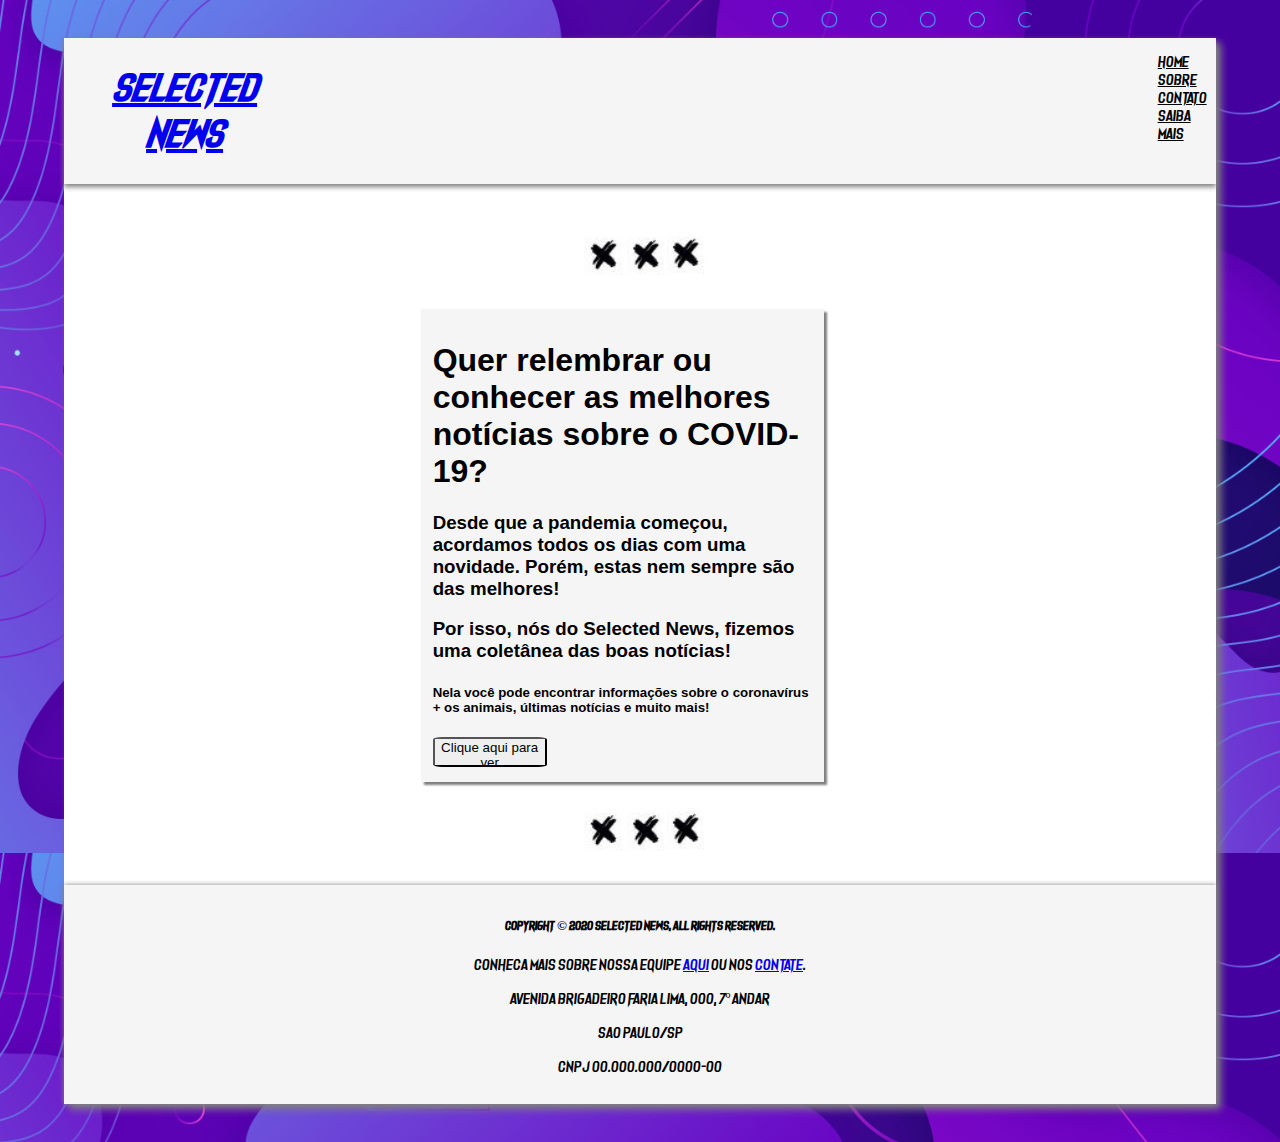
<file: index.html>
<!DOCTYPE html>
<html lang="en">

<head>
    <meta charset="UTF-8">
    <meta name="viewport" content="width=device-width, initial-scale=1.0">
    <link rel="stylesheet" href="./css/style.css">
    <link rel="icon" type="image/jpg" href="./imagem/noticias.png"/>
    <title>Início</title>
</head>

<body>
    <div id="fundo">
        <div class="header">
            <div id="titulo">
                <h1>
                    <a href="./home.html">Selected News</a>
                </h1>
            </div>
            <div id="itens">
                <div>
                    <a href="./home.html" title="home" class="itemNav">Home</a>
                </div>
                <div>
                    <a href="./sobre.html" title="sobre" class="itemNav">Sobre</a>
                </div>
                <div>
                    <a href="./contato.html" title="contato" class="itemNav">Contato</a>
                </div>
                <div>
                    <a href="./saibamais.html" title="saiba mais" class="itemNav">Saiba Mais</a>
                </div>
            </div>
        </div>

        <img class="pula" src="./imagem//pula_linha.png">

        <div class="landing">
            <h1>Quer relembrar ou conhecer as melhores notícias sobre o COVID-19?</h1>
            <h3>Desde que a pandemia começou, acordamos todos os dias com uma novidade. Porém, estas nem sempre são das melhores!</h3>
            <h3>Por isso, nós do Selected News, fizemos uma coletânea das boas notícias!</h3>
            <h5>Nela você pode encontrar informações sobre o coronavírus + os animais, últimas notícias e muito mais!</h5>
            <a href="./index.html"><button id="conhecer">Clique aqui para ver</button></a>
        </div>

        <img class="pula" src="./imagem//pula_linha.png">


        <div class="footer">
            <h5>Copyright © 2020 Selected News, All rights reserved.</h5>
            <p>Conheca mais sobre nossa equipe <a href="./sobre.html">aqui</a> ou nos <a href="./contato.html">contate</a>.</p>
            <p>
                Avenida Brigadeiro Faria Lima, 000, 7º andar
            </p>
            <p>
                Sao Paulo/SP
            </p>
            <p>
                CNPJ 00.000.000/0000-00
            </p>
        </div>
    </div>
</body>

</html>
</file>
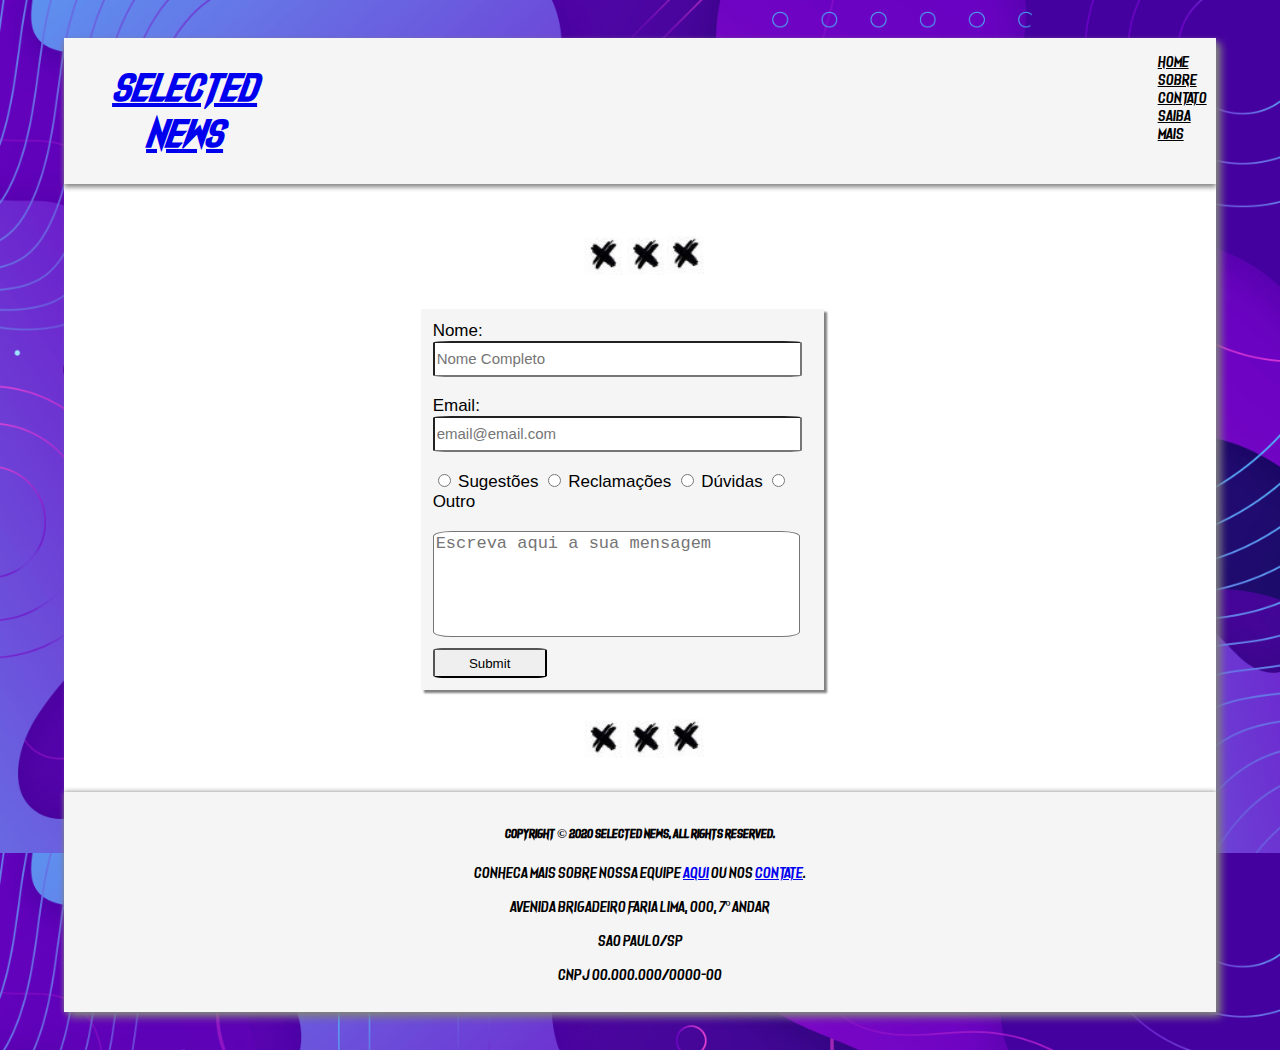
<file: contato.html>
<!DOCTYPE html>
<html lang="en">

<head>
    <meta charset="UTF-8">
    <meta name="viewport" content="width=device-width, initial-scale=1.0">
    <link rel="stylesheet" href="./css/style.css">
    <link rel="icon" type="image/jpg" href="./imagem/noticias.png"/>
    <title>Me conta!</title>
</head>

<body>
    <div id="fundo">
        <div class="header">
            <div id="titulo">
                <h1>
                    <a href="./home.html">Selected News</a>
                </h1>
            </div>
            <div id="itens">
                <div>
                    <a href="./home.html" title="home" class="itemNav">Home</a>
                </div>
                <div>
                    <a href="./sobre.html" title="sobre" class="itemNav">Sobre</a>
                </div>
                <div>
                    <a href="./contato.html" title="contato" class="itemNav">Contato</a>
                </div>
                <div>
                    <a href="./saibamais.html" title="saiba mais" class="itemNav">Saiba Mais</a>
                </div>
            </div>
        </div>

        <img class="pula" src="./imagem//pula_linha.png">

        <div class="formulario">
            <form>
                <label for="nome">Nome:</label> 
                <input type="text" id="nomecompleto" name="txtnome" placeholder="Nome Completo" maxlength="180"> 
                <label for="email">Email:</label> 
                <input type="email" id="email" name="txtemail" placeholder="email@email.com" maxlength="100"> 
                <input type="radio" id="opcao" name="opcao"> 
                <label for="sugestao">Sugestões</label>
                <input type="radio" id="opcao" name="opcao">
                <label for="reclamacao">Reclamações</label> 
                <input type="radio" id="opcao" name="opcao"> 
                <label for="duvida">Dúvidas</label>
                <input type="radio" id="opcao" name="opcao">
                <label for="outro">Outro</label> 
                <textarea name="txtmessagem" id="mensagem" placeholder="Escreva aqui a sua mensagem" maxlength="350"></textarea>
                <input type="submit" id="enviar">
            </form> 
        </div>

        <img class="pula" src="./imagem//pula_linha.png">


        <div class="footer">
            <h5>Copyright © 2020 Selected News, All rights reserved.</h5>
            <p>Conheca mais sobre nossa equipe <a href="./sobre.html">aqui</a> ou nos <a href="./contato.html">contate</a>.</p>
            <p>
                Avenida Brigadeiro Faria Lima, 000, 7º andar
            </p>
            <p>
                Sao Paulo/SP
            </p>
            <p>
                CNPJ 00.000.000/0000-00
            </p>
        </div>
    </div>
</body>

</html>
</file>
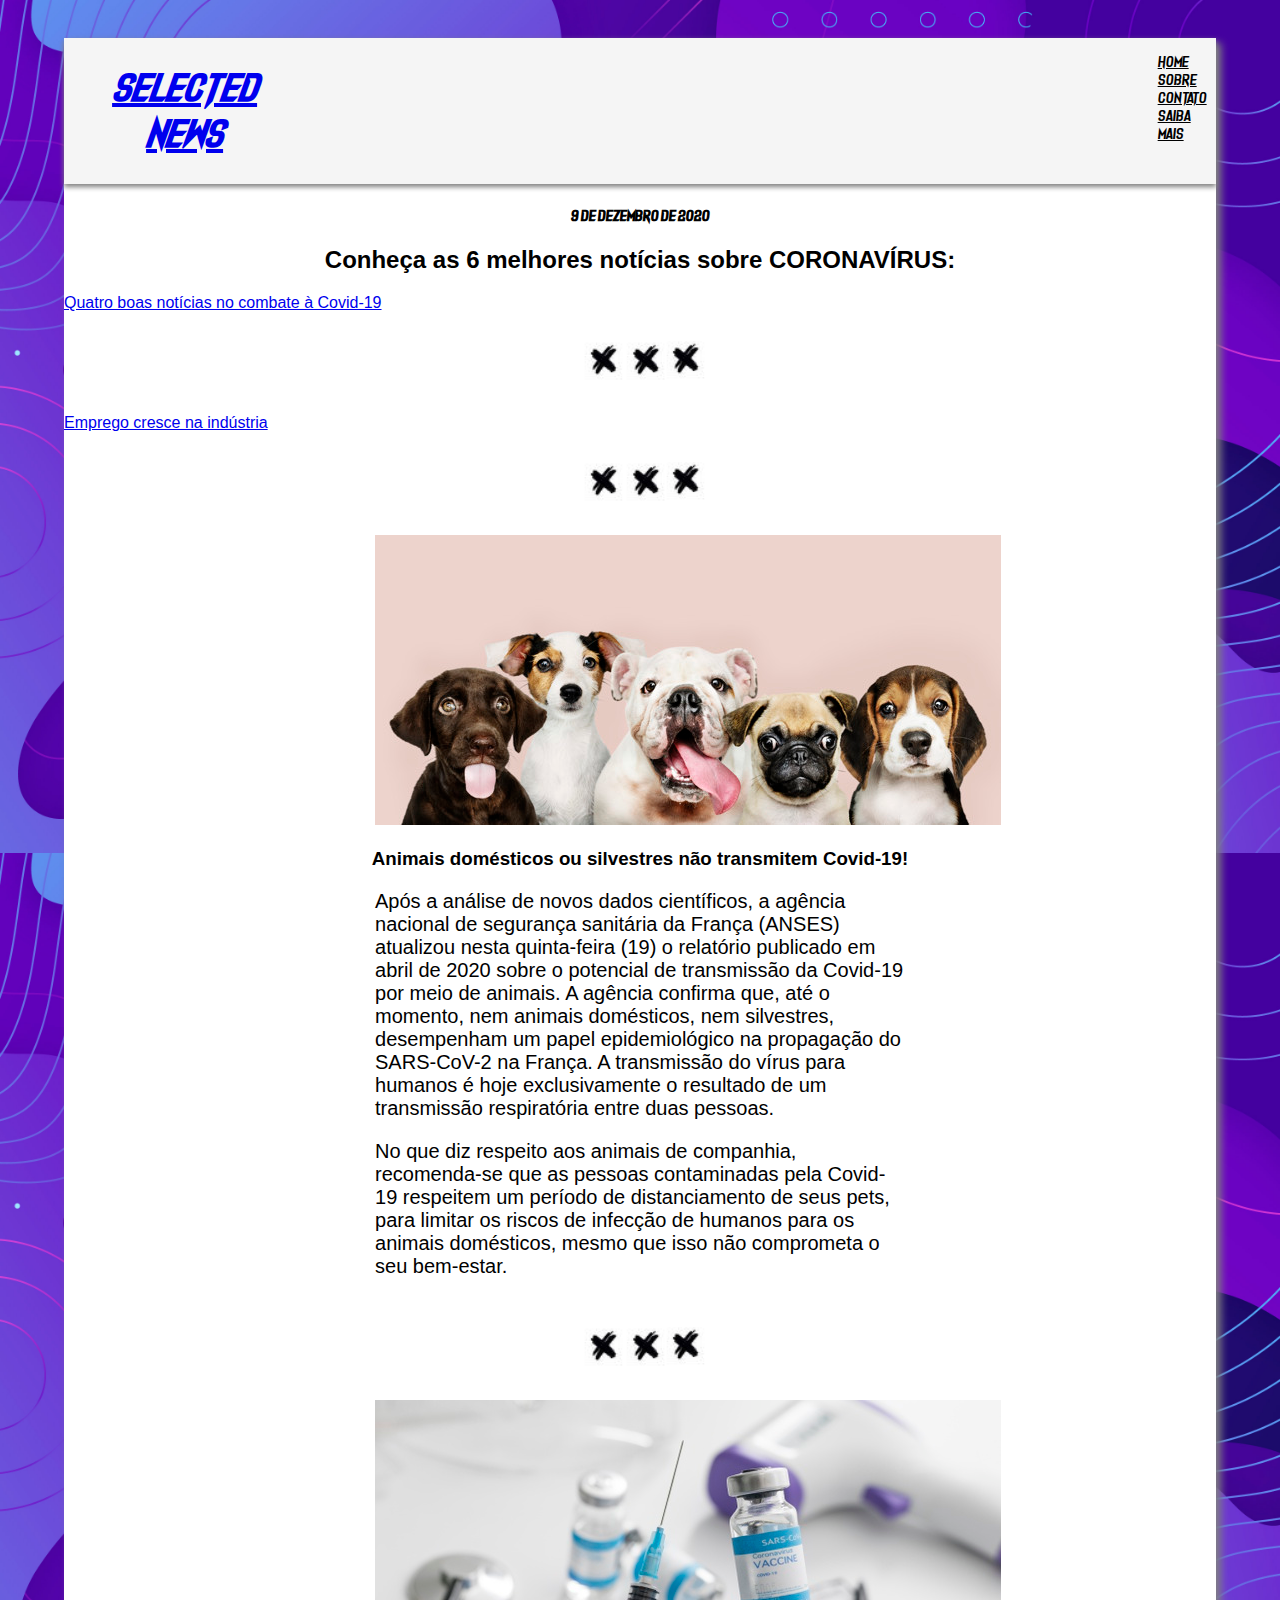
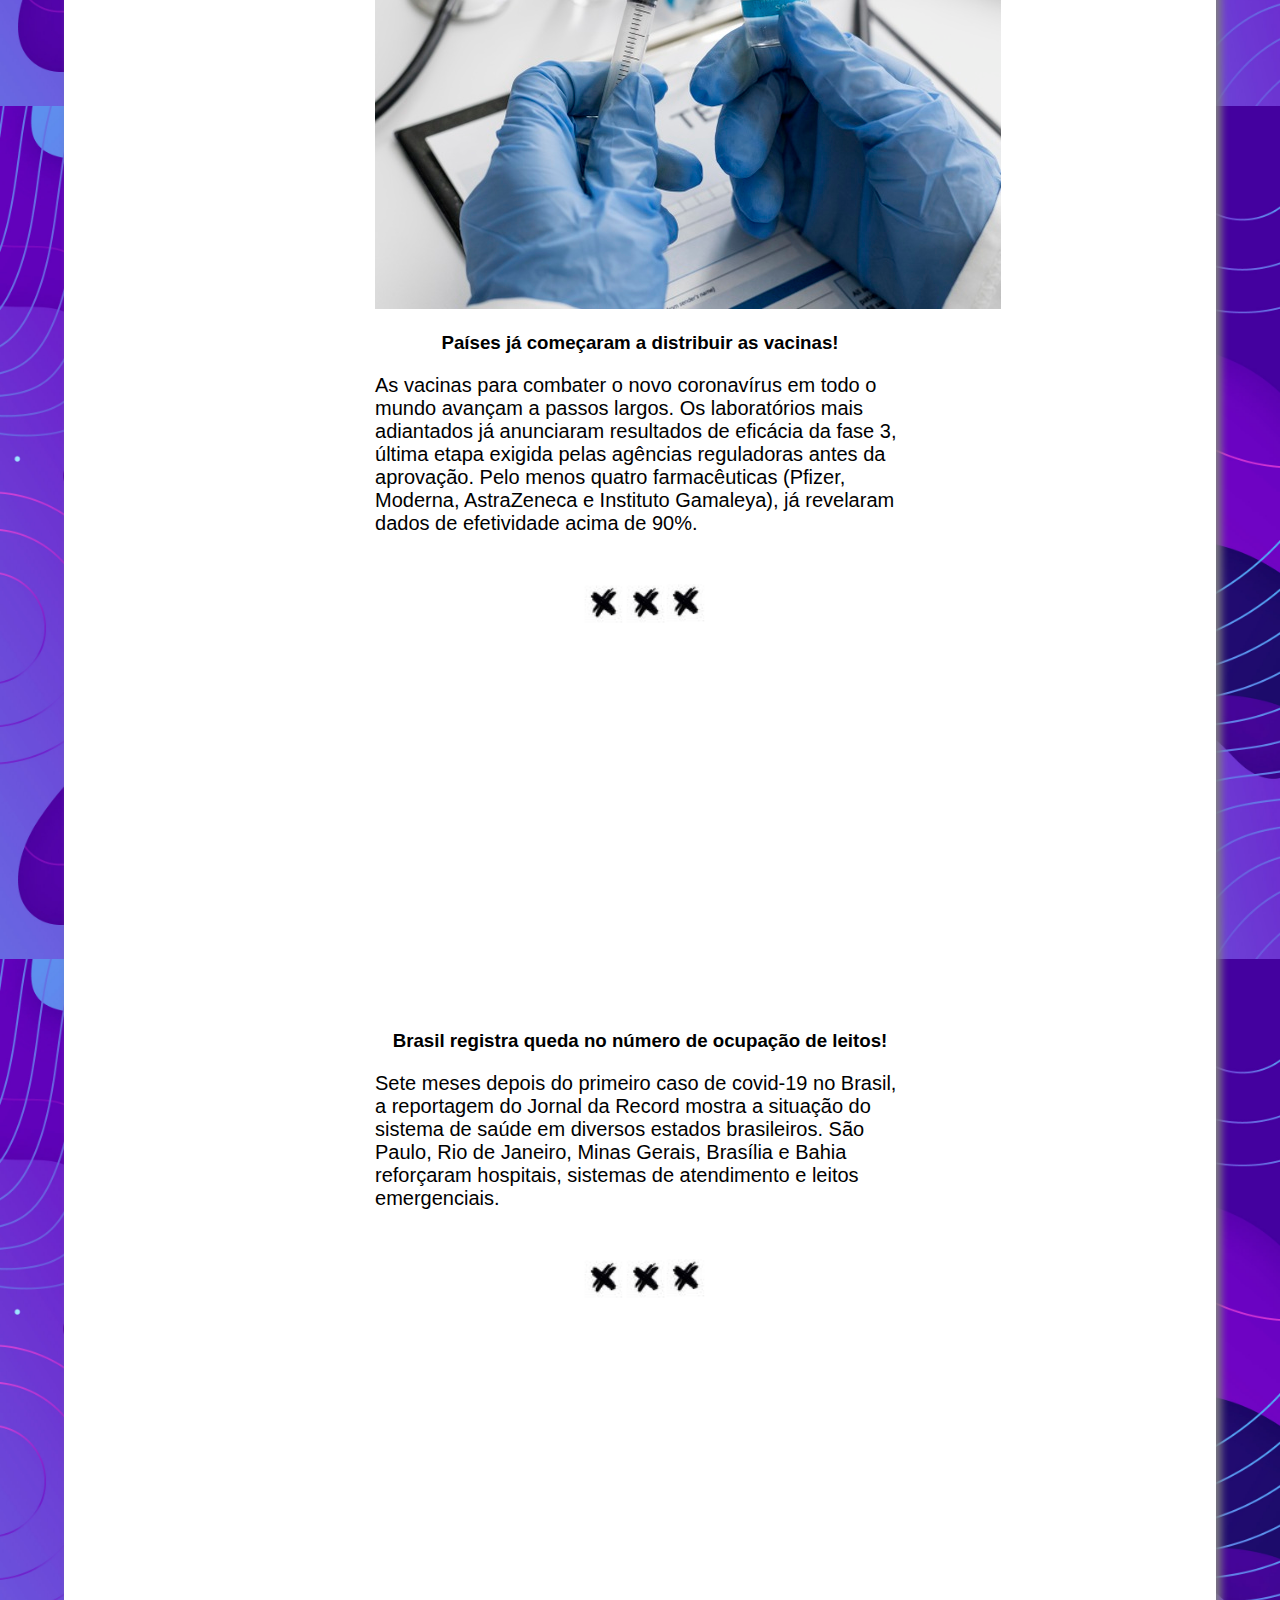
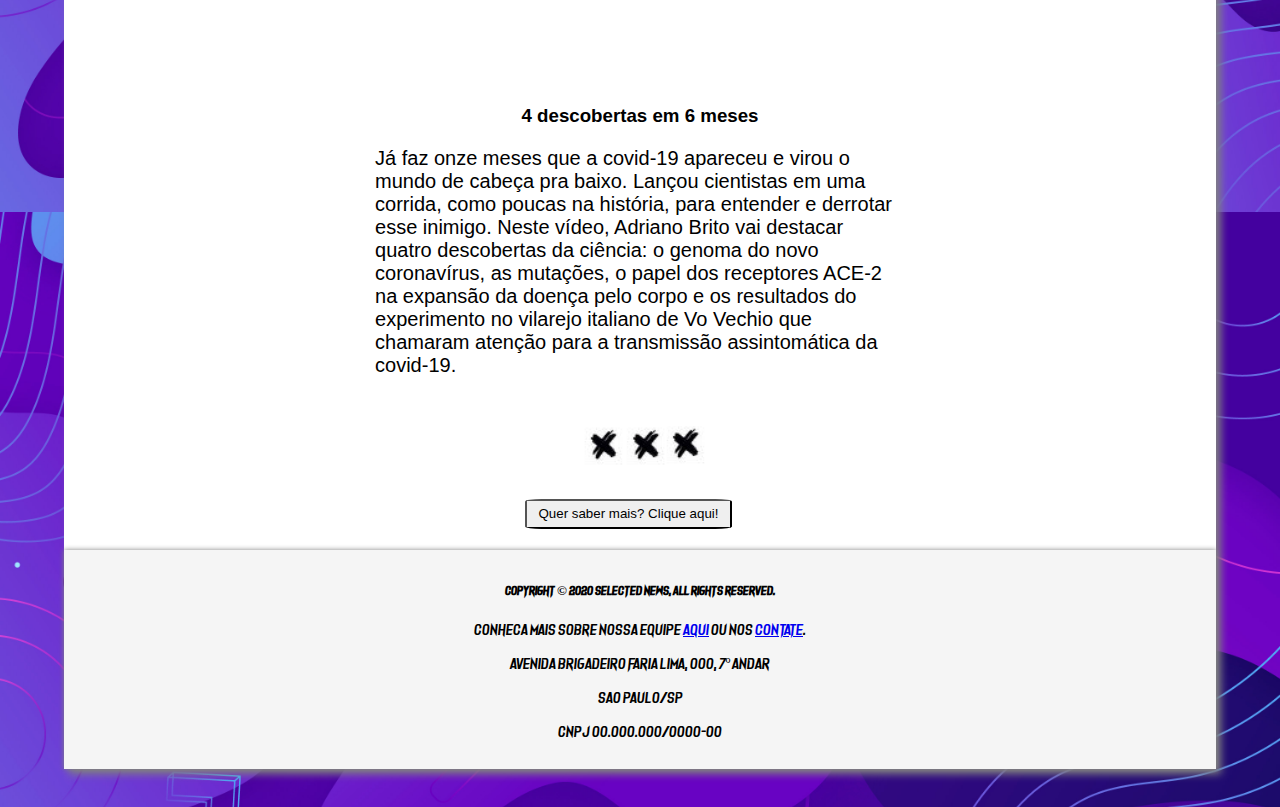
<file: home.html>
<!DOCTYPE html>
<html lang="en">

<head>
    <meta charset="UTF-8">
    <meta name="viewport" content="width=device-width, initial-scale=1.0">
    <link rel="stylesheet" href="./css/style.css">
    <link rel="icon" type="image/jpg" href="./imagem/noticias.png"/>
    <title>Selected News</title>
</head>

<body>
    <div id="fundo">
        <div class="header">
            <div id="titulo">
                <h1>
                    <a href="./home.html">Selected News</a>
                </h1>
            </div>
            <div id="itens">
                <div>
                    <a href="./home.html" title="home" class="itemNav">Home</a>
                </div>
                <div>
                    <a href="./sobre.html" title="sobre" class="itemNav">Sobre</a>
                </div>
                <div>
                    <a href="./contato.html" title="contato" class="itemNav">Contato</a>
                </div>
                <div>
                    <a href="./saibamais.html" title="saiba mais" class="itemNav">Saiba Mais</a>
                </div>
            </div>
        </div>
 
        <div class="break"></div>
        <h4 id="data">9 de dezembro de 2020</h4>
        <h2 id="conheca">Conheça as 6 melhores notícias sobre CORONAVÍRUS:</h2>

        <div class="noticias-audio">
            <div id="quatro">
                <a class="spreaker-player" href="https://www.spreaker.com/user/gazetadopovo/314-mixagem" data-resource="episode_id=41124516" data-theme="dark" data-autoplay="false" data-playlist="false" data-width="100%" data-height="100px">Quatro boas notícias no combate à Covid-19</a><script async src="https://widget.spreaker.com/widgets.js"></script>
            </div>
            <img class="pula" src="./imagem//pula_linha.png">
            <div id="brasil">
                <a class="spreaker-player" href="https://www.spreaker.com/user/cnibrasil/economia-60-segundos-20nov" data-resource="episode_id=42078493" data-theme="dark" data-autoplay="false" data-playlist="false" data-width="100%" data-height="100px">Emprego cresce na indústria</a><script async src="https://widget.spreaker.com/widgets.js"></script>
            </div>
        </div>

        <img class="pula" src="./imagem//pula_linha.png">

        <div class="noticias-texto">
            <div id="animais">
                <img src="imagem/animais.jpg" id="imgAnimais">
                <h3 class="subtitulo">
                    Animais domésticos ou silvestres não transmitem Covid-19!
                </h3>
                <p class="paragrafos">
                    Após a análise de novos dados científicos, a agência nacional de segurança sanitária da França (ANSES) atualizou nesta 
                    quinta-feira (19) o relatório publicado em abril de 2020 sobre o potencial de transmissão da Covid-19 por meio de animais.
                     A agência confirma que, até o momento, nem animais domésticos, nem silvestres, desempenham um papel epidemiológico na 
                     propagação do SARS-CoV-2 na França. A transmissão do vírus para humanos é hoje exclusivamente o resultado de um transmissão 
                     respiratória entre duas pessoas.
                </p>

                <p class="paragrafos">
                    No que diz respeito aos animais de companhia, recomenda-se que as pessoas contaminadas pela Covid-19 respeitem um período 
                    de distanciamento de seus pets, para limitar os riscos de infecção de humanos para os animais domésticos, mesmo que isso 
                    não comprometa o seu bem-estar.
                </p>
            </div>
            <img class="pula" src="./imagem//pula_linha.png">
            <div id="vacina">
                <img src="imagem/vacina.jpg" id="imgVacina">
                <h3 class="subtitulo">
                    Países já começaram a distribuir as vacinas!
                </h3>
                <p class="paragrafos">
                    As vacinas para combater o novo coronavírus em todo o mundo avançam a passos largos. Os laboratórios mais adiantados 
                    já anunciaram resultados de eficácia da fase 3, última etapa exigida pelas agências reguladoras antes da aprovação. 
                    Pelo menos quatro farmacêuticas (Pfizer, Moderna, AstraZeneca e Instituto Gamaleya), já revelaram dados de efetividade 
                    acima de 90%. 
                </p>
            </div>
        </div>
        <img class="pula" src="./imagem//pula_linha.png">
        <div class="noticias-video">
            <div id="queda">
                <iframe src="https://www.youtube.com/embed/mke3lo_2LGo" frameborder="0" allow="accelerometer; autoplay; clipboard-write; encrypted-media; gyroscope; picture-in-picture" allowfullscreen></iframe>
                <h3 class="subtitulo">Brasil registra queda no número de ocupação de leitos!</h3>
                <p class="paragrafos">
                    Sete meses depois do primeiro caso de covid-19 no Brasil, a reportagem do Jornal da Record mostra a situação do sistema de saúde em diversos estados brasileiros. São Paulo, Rio de Janeiro, Minas Gerais, Brasília e Bahia reforçaram hospitais, sistemas de atendimento e leitos emergenciais.
                </p>
            </div>
            <img class="pula" src="./imagem//pula_linha.png">
            <div id="descobertas">
                <iframe src="https://www.youtube.com/embed/p3kAf8E8-Fk" frameborder="0" allow="accelerometer; autoplay; clipboard-write; encrypted-media; gyroscope; picture-in-picture" allowfullscreen></iframe>
                <h3 class="subtitulo">4 descobertas em 6 meses</h3>
                <p class="paragrafos">
                    Já faz onze meses que a covid-19 apareceu e virou o mundo de cabeça pra baixo. Lançou cientistas em uma corrida, como poucas na história, para entender e derrotar esse inimigo. Neste vídeo, Adriano Brito vai destacar quatro descobertas da ciência: o genoma do novo coronavírus, as mutações, o papel dos receptores ACE-2 na expansão da doença pelo corpo e os resultados do experimento no vilarejo italiano de Vo Vechio que chamaram atenção para a transmissão assintomática da covid-19.
                </p>
            </div>
        </div>

        <img class="pula" src="./imagem//pula_linha.png">

        <div class="saber-mais">
            <a href="./saibamais.html"><button id="btn-saber">Quer saber mais? Clique aqui!</button></a>
        </div>

        <div class="footer">
            <h5>Copyright © 2020 Selected News, All rights reserved.</h5>
            <p>Conheca mais sobre nossa equipe <a href="./sobre.html">aqui</a> ou nos <a href="./contato.html">contate</a>.</p>
            <p>
                Avenida Brigadeiro Faria Lima, 000, 7º andar
            </p>
            <p>
                Sao Paulo/SP
            </p>
            <p>
                CNPJ 00.000.000/0000-00
            </p>
        </div>
    </div>
</body>

</html>
</file>
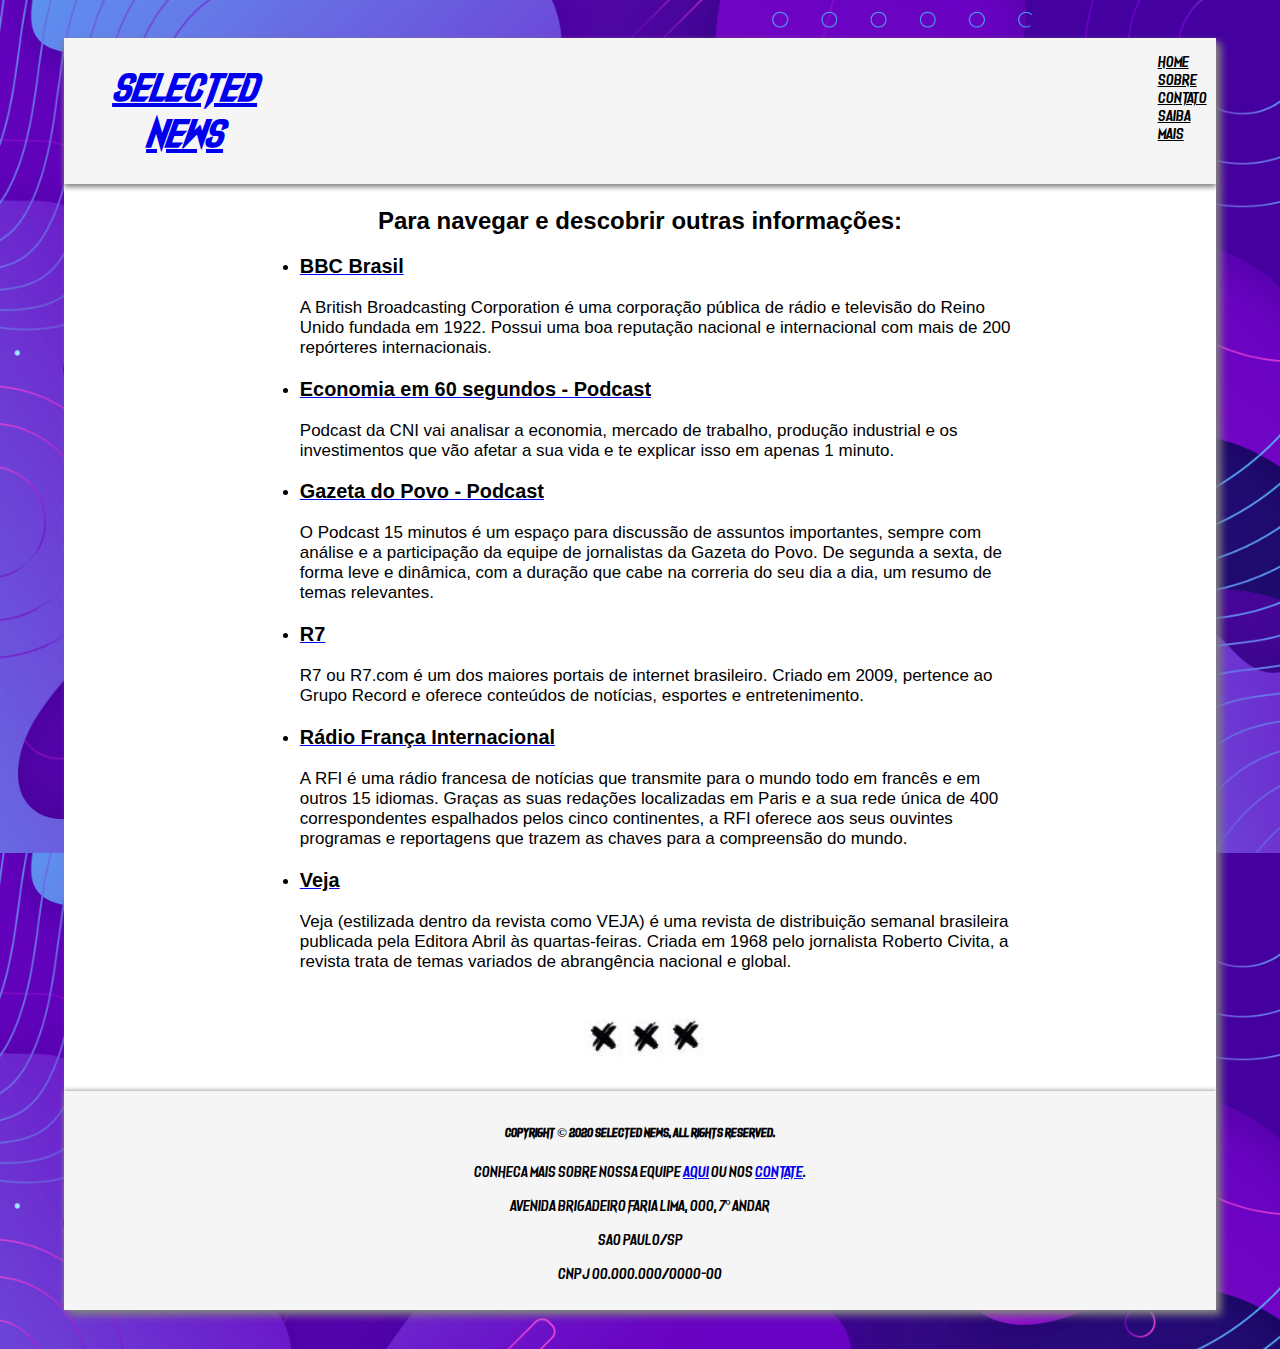
<file: saibamais.html>
<!DOCTYPE html>
<html lang="en">

<head>
    <meta charset="UTF-8">
    <meta name="viewport" content="width=device-width, initial-scale=1.0">
    <link rel="stylesheet" href="./css/style.css">
    <link rel="icon" type="image/jpg" href="./imagem/noticias.png"/>
    <title>Mais Informações</title>
</head>

<body>
    <div id="fundo">
        <div class="header">
            <div id="titulo">
                <h1>
                    <a href="./home.html">Selected News</a>
                </h1>
            </div>
            <div id="itens">
                <div>
                    <a href="./home.html" title="home" class="itemNav">Home</a>
                </div>
                <div>
                    <a href="./sobre.html" title="sobre" class="itemNav">Sobre</a>
                </div>
                <div>
                    <a href="./contato.html" title="contato" class="itemNav">Contato</a>
                </div>
                <div>
                    <a href="./saibamais.html" title="saiba mais" class="itemNav">Saiba Mais</a>
                </div>
            </div>
        </div>
        <h2 id="conheca">Para navegar e descobrir outras informações:</h2>
        <div class="links">
            <ul>
                <li><a target="_blank" href="https://www.youtube.com/user/BBCBrasil/videos">
                    <h3 class="fontes">BBC Brasil</h3>
                </a></li>
                <p>
                    A British Broadcasting Corporation é uma corporação pública de rádio e televisão do Reino Unido fundada em 1922. 
                    Possui uma boa reputação nacional e internacional com mais de 200 repórteres internacionais.
                </p>
                <li><a target="_blank" href="https://www.spreaker.com/show/economia-em-60-segundos">
                    <h3 class="fontes">Economia em 60 segundos - Podcast</h3>
                </a></li>
                <p>
                    Podcast da CNI vai analisar a economia, mercado de trabalho, produção industrial e os investimentos que vão afetar a sua vida
                    e te explicar isso em apenas 1 minuto.
                </p>
                <li><a target="_blank" href="https://www.spreaker.com/show/15-minutos-gazeta-do-povo">
                    <h3 class="fontes">Gazeta do Povo - Podcast</h3>
                </a></li>
                <p>
                    O Podcast 15 minutos é um espaço para discussão de assuntos importantes, sempre com análise e a participação da equipe de jornalistas 
                    da Gazeta do Povo. De segunda a sexta, de forma leve e dinâmica, com a duração que cabe na correria do seu dia a dia, um resumo de 
                    temas relevantes.
                </p>
                <li><a target="_blank" href="https://noticias.r7.com/jr-24h/ao-vivo">
                    <h3 class="fontes">R7</h3>
                </a></li>
                <p>
                    R7 ou R7.com é um dos maiores portais de internet brasileiro. Criado em 2009, pertence ao Grupo Record e oferece conteúdos 
                    de notícias, esportes e entretenimento.
                </p>
                <li><a target="_blank" href="https://www.rfi.fr/br/fran%C3%A7a/20201119-animais-dom%C3%A9sticos-ou-silvestres-n%C3%A3o-transmitem-covid-19-diz-ag%C3%AAncia-sanit%C3%A1ria-da-fran%C3%A7a">
                    <h3 class="fontes">Rádio França Internacional</h3>
                </a></li>
                <p >A RFI é uma rádio francesa de notícias que transmite para o mundo todo em francês e em outros 15 idiomas. Graças as suas redações 
                    localizadas em Paris e a sua rede única de 400 correspondentes espalhados pelos cinco continentes, a RFI oferece aos seus 
                    ouvintes programas e reportagens que trazem as chaves para a compreensão do mundo.</p>
                <li><a target="_blank" href="https://veja.abril.com.br/saude/covid-19-os-paises-que-ja-comecaram-a-vacinar/">
                    <h3 class="fontes">Veja</h3>
                </a></li>
                <p>
                    Veja (estilizada dentro da revista como VEJA) é uma revista de distribuição semanal brasileira publicada pela Editora Abril 
                    às quartas-feiras. Criada em 1968 pelo jornalista Roberto Civita, a revista trata de temas variados de abrangência nacional 
                    e global.
                </p>
            </ul>
        </div>

        <img class="pula" src="./imagem//pula_linha.png">

        <div class="footer">
            <h5>Copyright © 2020 Selected News, All rights reserved.</h5>
            <p>Conheca mais sobre nossa equipe <a href="./sobre.html">aqui</a> ou nos <a href="./contato.html">contate</a>.</p>
            <p>
                Avenida Brigadeiro Faria Lima, 000, 7º andar
            </p>
            <p>
                Sao Paulo/SP
            </p>
            <p>
                CNPJ 00.000.000/0000-00
            </p>
        </div>
    </div>
</body>

</html>
</file>
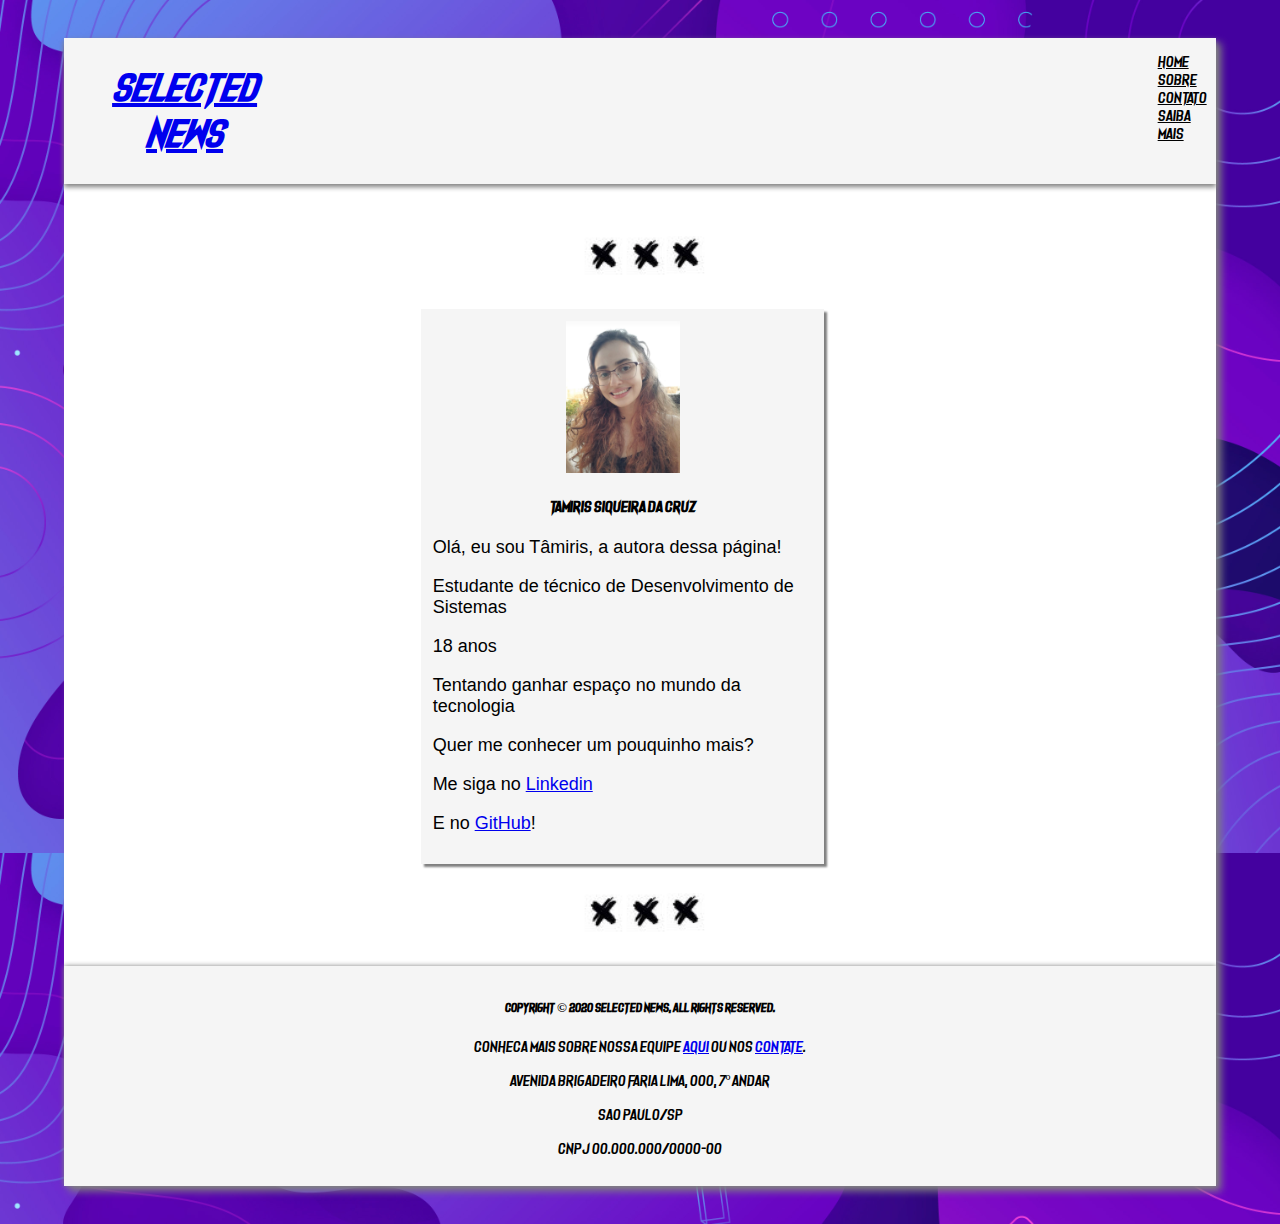
<file: sobre.html>
<!DOCTYPE html>
<html lang="en">

<head>
    <meta charset="UTF-8">
    <meta name="viewport" content="width=device-width, initial-scale=1.0">
    <link rel="stylesheet" href="./css/style.css">
    <link rel="icon" type="image/jpg" href="./imagem/noticias.png"/>
    <title>Sobre a Autora</title>
</head>

<body>
    <div id="fundo">
        <div class="header">
            <div id="titulo">
                <h1>
                    <a href="./home.html">Selected News</a>
                </h1>
            </div>
            <div id="itens">
                <div>
                    <a href="./home.html" title="home" class="itemNav">Home</a>
                </div>
                <div>
                    <a href="./sobre.html" title="sobre" class="itemNav">Sobre</a>
                </div>
                <div>
                    <a href="./contato.html" title="contato" class="itemNav">Contato</a>
                </div>
                <div>
                    <a href="./saibamais.html" title="saiba mais" class="itemNav">Saiba Mais</a>
                </div>
            </div>
        </div>

        <img class="pula" src="./imagem//pula_linha.png">

        <div class="card-sobre">
            <img src="imagem/tamiris.jpg" id="tamiris">
            <h4 id="meunome">Tamiris Siqueira da Cruz</h4>
            <p class="sobremim">Olá, eu sou Tâmiris, a autora dessa página!</p>
            <p class="sobremim">Estudante de técnico de Desenvolvimento de Sistemas</p>
            <p class="sobremim">18 anos</p>
            <p class="sobremim">Tentando ganhar espaço no mundo da tecnologia</p>
            <p class="sobremim">Quer me conhecer um pouquinho mais?</p>
            <p class="sobremim">Me siga no <a target="_blank" href="https://www.linkedin.com/in/tamiris-siqueira/">Linkedin</a></p>
            <p class="sobremim">E no <a target="_blank" href="https://github.com/Tamiris-Siqueira">GitHub</a>!</p>
        </div>

        <img class="pula" src="./imagem//pula_linha.png">

        <div class="footer">
            <h5>Copyright © 2020 Selected News, All rights reserved.</h5>
            <p>Conheca mais sobre nossa equipe <a href="./sobre.html">aqui</a> ou nos <a href="./contato.html">contate</a>.</p>
            <p>
                Avenida Brigadeiro Faria Lima, 000, 7º andar
            </p>
            <p>
                Sao Paulo/SP
            </p>
            <p>
                CNPJ 00.000.000/0000-00
            </p>
        </div>
    </div>
</body>

</html>
</file>
<file: css/style.css>
@font-face{
    font-family: 'Dark Seed';
    src: url('../fonte/Dark\ Seed.otf');
}
.itemNav, #titulo, h3{
    color: black;
}
.header{
    background-color: #F5F5F5;
    margin-bottom: 2%;
    display: flex;
    box-shadow: gray 0px 3px 5px;
    font-family: 'Dark Seed';
}
#titulo{
    font-style: italic;
    font-size: 20px;
    margin-left: 1%;
    text-align: center;
    text-decoration: unset
}
#imgCovid{
    width: 100%;
}
#introducao{
    display: inline-flex;
}
body{
    margin-top: 3%;
    margin-right: 5%;
    margin-left: 5%;
    margin-bottom: 3%;
    background-image: url('../imagem/background.jpg');
    background-size: contain;
    font-family: sans-serif;
}
#itens{
    margin-left: 75%;
    margin-top: 15px;
}
.pula{
    margin-left: 40%;
    width: 250px;
    margin-top: 2%;
    margin-bottom: 2%;
}
#conheca, h4, .subtitulo{
    text-align: center;
}
#imgAnimais, #imgVacina, iframe, .paragrafos{
    margin-right: 27%;
    margin-left: 27%;
    font-size: 20px;
}
iframe{
    width: 47%;
    height: 350px;
}
.footer{
    background-color: #F5F5F5;
    text-align: center;
    padding-top: 1%;
    padding-bottom: 1%;
    box-shadow: gray 0px 0px 5px 0px;
    font-family: 'Dark Seed';
}
#fundo{
    background-color: white;
    box-shadow: gray 5px 5px 8px;
}
#tamiris{
    width: 30%;
    margin-left: 35%;
}
.card-sobre, .formulario, .landing{
    text-align: start;
    width: 33%;
    margin-right: 31%;
    margin-left: 31%;
    background-color: #F5F5F5;
    box-shadow: gray 3px 3px 2px;
    padding: 1%;
}
.sobremim{
    font-size: 18px;
}
#nomecompleto, #email{
    width: 95%;
    height: 30px;
    font-size: 15px;
    border-radius: 5%;
    margin-bottom: 5%;
}
label{
    font-size: 17px;
    justify-content: space-between;
}
#mensagem{
    font-size: 17px;
    width: 95%;
    height: 100px;
    resize: none;
    margin-top: 5%;
    border-radius: 5%;
}
#meunome, #data{
    font-family: 'Dark Seed';
}
#btn-saber, #enviar, #conhecer{
    width: 30%;
    height: 30px;
    border-radius: 8%;
}
#btn-saber{
    margin-bottom: 3%;
}
#enviar{
    margin-top: 2%;
}
.saber-mais{
    margin-left: 40%;
}
.spreaker-player{
    height: 170px;
}
.links{
    margin-right: 17%;
    font-size: 17px;
    margin-left: 17%;
}
</file>
